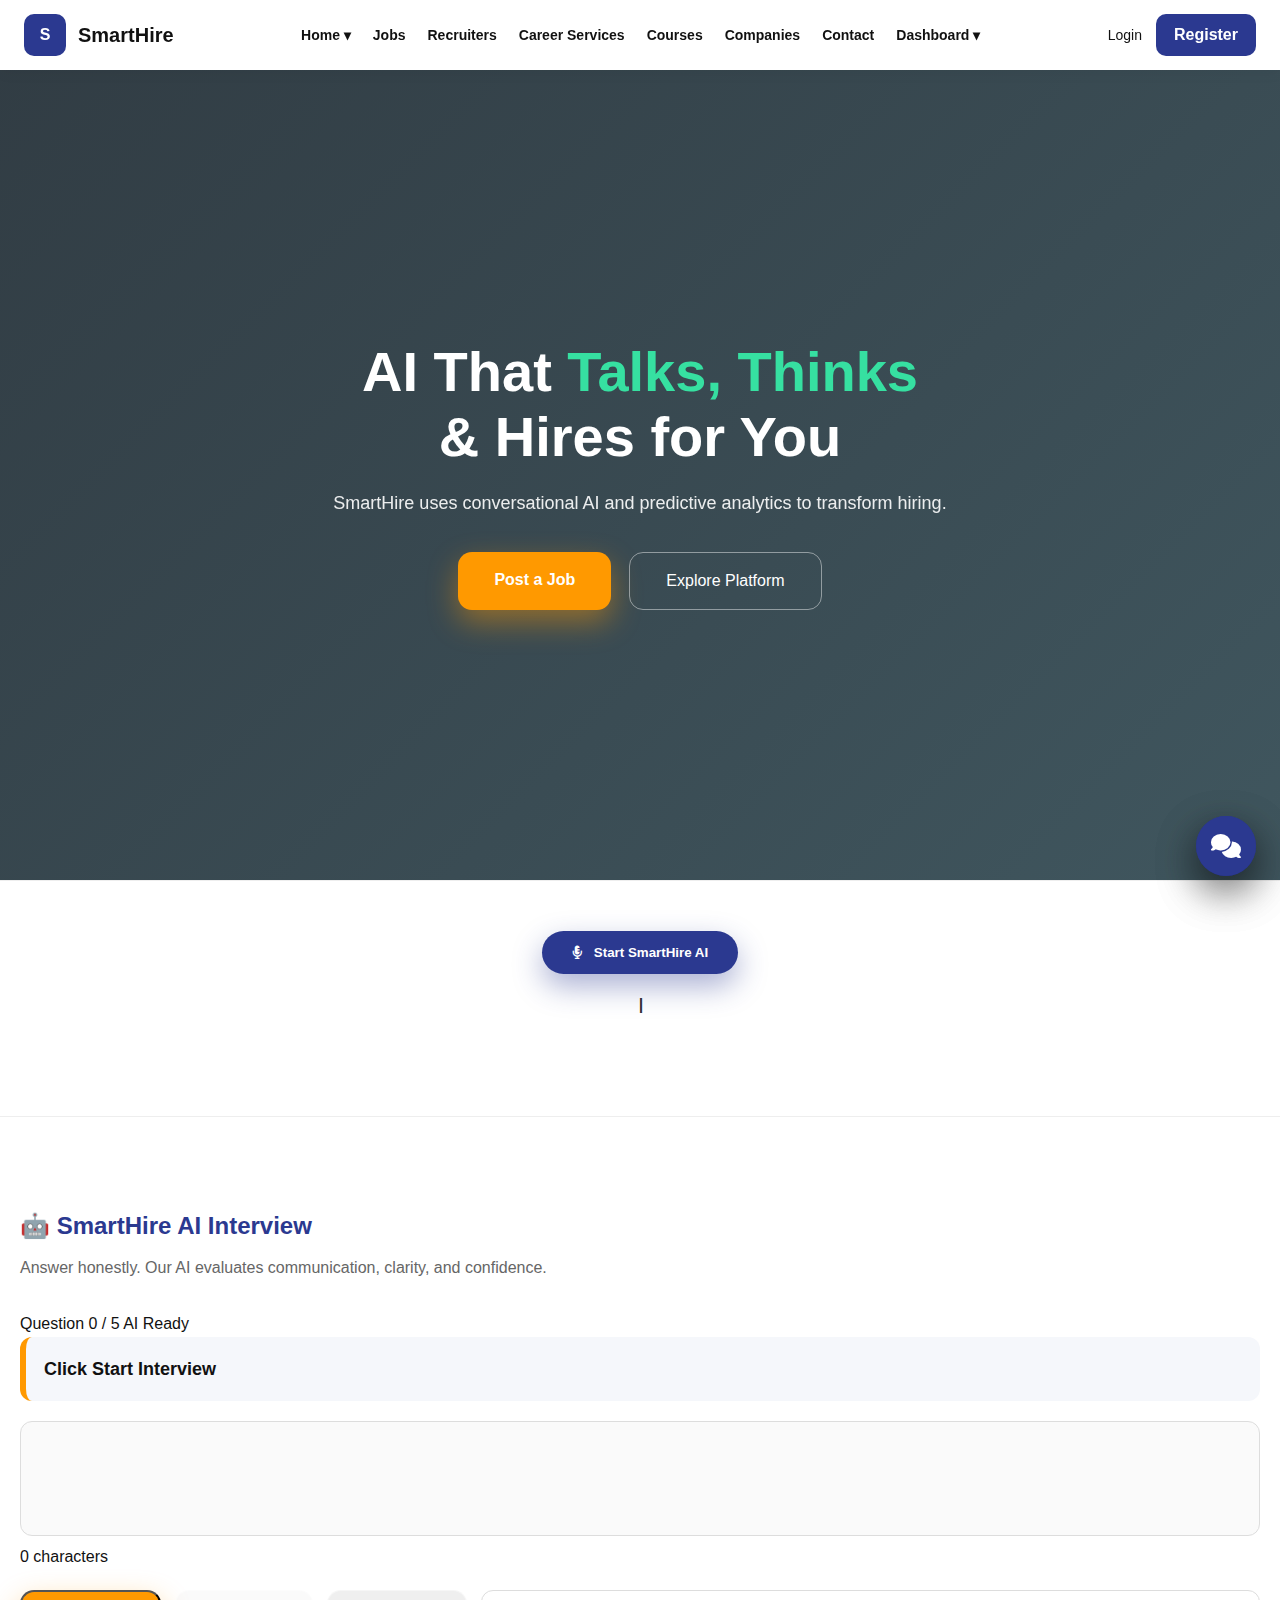
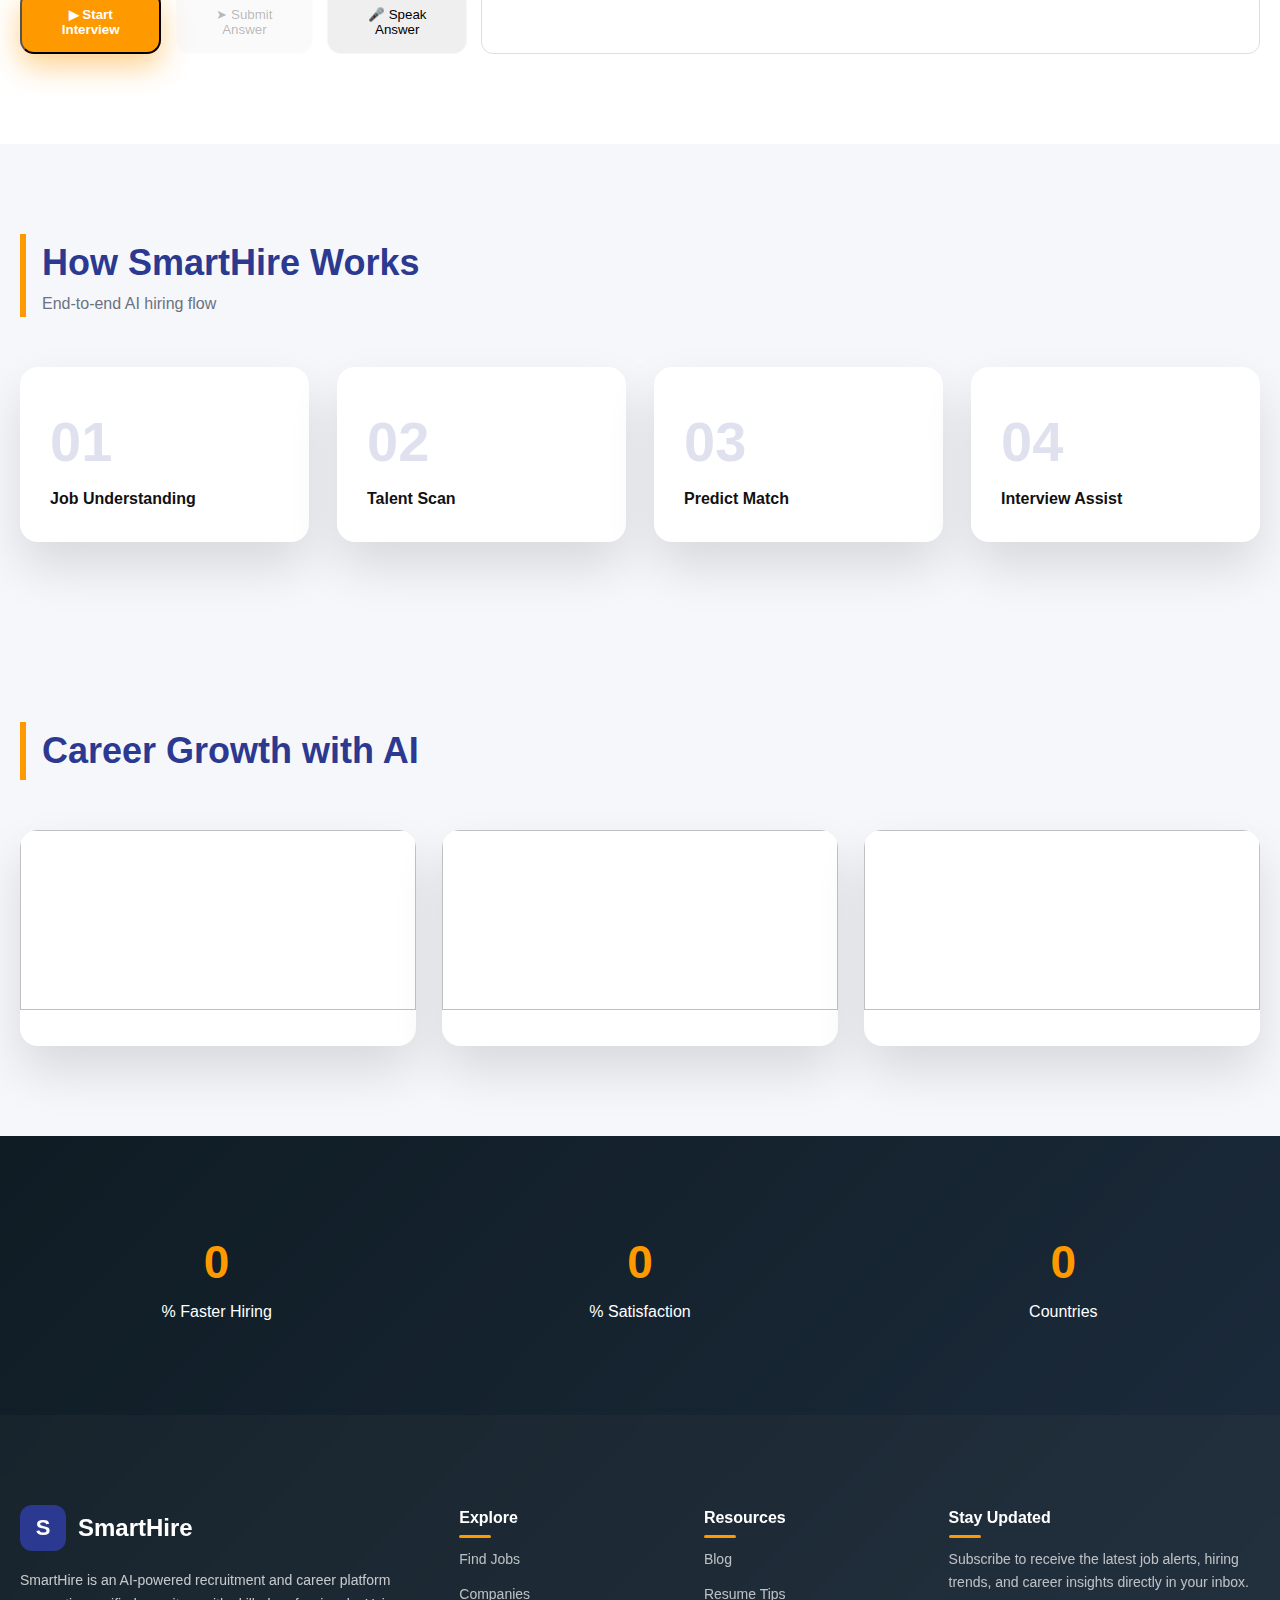
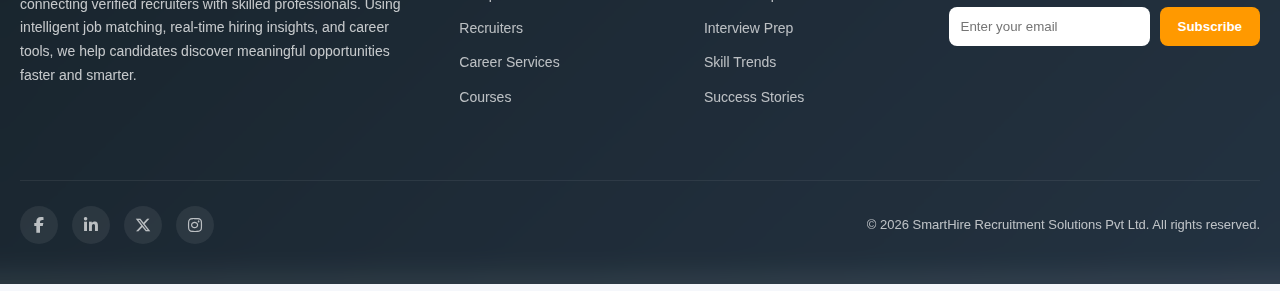
<file: home2.html>
<!DOCTYPE html>
<html lang="en">
<head>
<meta charset="UTF-8">
<title>SmartHire | AI Hiring Platform</title>
<meta name="viewport" content="width=device-width, initial-scale=1.0">

<!-- ICONS -->
<link rel="stylesheet" href="https://cdnjs.cloudflare.com/ajax/libs/font-awesome/6.5.0/css/all.min.css">

<style>
/* =====================================================
   SMART HIRE — FINAL CSS (CLEAN & STABLE)
===================================================== */

/* ================= ROOT ================= */
:root{
  --primary:#2b3990;
  --accent:#ff9900;
  --success:#36e0a1;
  --dark:#0f1c24;
  --dark2:#1b2a3a;
  --light:#f5f7fb;
  --white:#fff;
  --muted:#6b7280;

  --radius:16px;
  --shadow:0 25px 50px rgba(0,0,0,.12);
  --shadow-lg:0 40px 80px rgba(0,0,0,.2);
}

/* ================= RESET ================= */
*,
*::before,
*::after{
  margin:0;
  padding:0;
  box-sizing:border-box;
}

html{scroll-behavior:smooth}

body{
  font-family:Inter,Segoe UI,Arial,sans-serif;
  background:var(--light);
  color:#111;
  line-height:1.6;
  overflow-x:hidden;
}

img,video{max-width:100%;display:block}
a{text-decoration:none;color:inherit}

/* ================= HEADER ================= */
header{
  position:sticky;
  top:0;
  z-index:999;
  background:#fff;
  box-shadow:0 2px 15px rgba(0,0,0,.05);
}

.nav{
  max-width:1400px;
  margin:auto;
  padding:14px 22px;
  display:flex;
  align-items:center;
  justify-content:space-between;
}

.logo{
  display:flex;
  align-items:center;
  gap:12px;
  font-weight:800;
}

.logo span{
  width:42px;
  height:42px;
  background:var(--primary);
  color:#fff;
  border-radius:10px;
  display:flex;
  align-items:center;
  justify-content:center;
}

.menu{
  display:flex;
  gap:22px;
  font-weight:600;
}

.menu a:hover{color:var(--accent)}

.register{
  background:var(--primary);
  color:#fff;
  padding:10px 22px;
  border-radius:12px;
  font-weight:700;
}

/* ================= HERO ================= */
.hero{
  position:relative;
  min-height:90vh;
  display:flex;
  align-items:center;
  justify-content:center;
  text-align:center;
  color:#fff;
  overflow:hidden;
}

.hero video{
  position:absolute;
  inset:0;
  width:100%;
  height:100%;
  object-fit:cover;
  filter:brightness(.55);
}

.hero::after{
  content:"";
  position:absolute;
  inset:0;
  background:linear-gradient(
    135deg,
    rgba(15,28,36,.85),
    rgba(32,58,67,.85)
  );
}

.hero-content{
  position:relative;
  max-width:900px;
  padding:0 20px;
  z-index:2;
  animation:fadeUp 1.2s ease both;
}

.hero h1{
  font-size:56px;
  line-height:1.15;
}

.hero h1 span{color:var(--success)}

.hero p{
  margin:20px auto 0;
  font-size:18px;
  opacity:.9;
  max-width:760px;
}

.hero-actions{
  margin-top:34px;
  display:flex;
  gap:18px;
  justify-content:center;
  flex-wrap:wrap;
}

.btn-primary{
  background:var(--accent);
  color:#fff;
  padding:15px 36px;
  border-radius:14px;
  font-weight:800;
  box-shadow:0 12px 30px rgba(255,153,0,.45);
}

.btn-secondary{
  border:1px solid rgba(255,255,255,.45);
  padding:15px 36px;
  border-radius:14px;
}

/* ================= AI VOICE BAR ================= */
.ai-voice-bar{
  background:#fff;
  padding:50px 20px;
  border-top:1px solid #eee;
  border-bottom:1px solid #eee;
}

.voice-wrap{
  max-width:900px;
  margin:auto;
  text-align:center;
}

.voice-btn{
  background:var(--primary);
  color:#fff;
  padding:14px 30px;
  border-radius:40px;
  border:none;
  font-weight:700;
  cursor:pointer;
  display:inline-flex;
  align-items:center;
  gap:12px;
  box-shadow:0 12px 30px rgba(43,57,144,.4);
}

.voice-text{
  margin-top:18px;
  min-height:32px;
  font-size:16px;
  color:#333;
}

/* ================= SECTION BASE ================= */
section{padding:90px 20px}
.container{max-width:1300px;margin:auto}

.title{
  border-left:6px solid var(--accent);
  padding-left:16px;
  margin-bottom:50px;
}

.title h2{
  font-size:36px;
  color:var(--primary);
}

.title p{color:var(--muted)}

/* ================= WORKFLOW ================= */
.workflow{
  display:grid;
  grid-template-columns:repeat(auto-fit,minmax(260px,1fr));
  gap:28px;
}

.step{
  background:#fff;
  padding:30px;
  border-radius:18px;
  box-shadow:var(--shadow);
  transition:.45s;
}

.step:hover{
  transform:translateY(-10px);
  box-shadow:var(--shadow-lg);
}

.step span{
  font-size:56px;
  font-weight:900;
  color:rgba(43,57,144,.15);
}

/* ================= CAREER ================= */
.career-grid{
  display:grid;
  grid-template-columns:repeat(auto-fit,minmax(260px,1fr));
  gap:26px;
}

.career-block{
  background:#fff;
  border-radius:18px;
  overflow:hidden;
  box-shadow:var(--shadow);
  transition:opacity .6s ease, transform .6s ease;
}

.career-block img{
  width:100%;
  height:180px;
  object-fit:cover;
}

.career-desc{
  padding:18px;
  font-size:14px;
  color:#444;
}

.fade-out{
  opacity:0;
  transform:translateY(12px);
}

.fade-in{
  opacity:1;
  transform:none;
}

/* ================= STATS ================= */
.stats{
  background:linear-gradient(135deg,var(--dark),var(--dark2));
  color:#fff;
}

.stats-grid{
  display:grid;
  grid-template-columns:repeat(auto-fit,minmax(220px,1fr));
  gap:30px;
  text-align:center;
}

.stat h3{
  font-size:46px;
  color:var(--accent);
}

/* ================= CHAT ================= */
.chat-btn{
  position:fixed;
  bottom:24px;
  right:24px;
  width:60px;
  height:60px;
  border-radius:50%;
  background:var(--primary);
  color:#fff;
  display:flex;
  align-items:center;
  justify-content:center;
  font-size:24px;
  cursor:pointer;
  box-shadow:0 15px 40px rgba(0,0,0,.35);
  z-index:999;
}

.chat-panel{
  position:fixed;
  bottom:100px;
  right:24px;
  width:320px;
  background:#fff;
  border-radius:18px;
  box-shadow:var(--shadow);
  display:none;
  flex-direction:column;
}

/* ================= ANIMATION ================= */
@keyframes fadeUp{
  from{opacity:0;transform:translateY(40px)}
  to{opacity:1;transform:none}
}

/* ================= MOBILE ================= */
@media(max-width:900px){
  .menu{display:none}
  .hero h1{font-size:38px}
  section{padding:70px 20px}
}

@media(max-width:480px){
  .hero h1{font-size:30px}
  .btn-primary,.btn-secondary{
    width:100%;
    text-align:center;
  }
}
.cursor{
  display:inline-block;
  margin-left:2px;
  animation:blink 1s infinite;
  font-weight:700;
}

@keyframes blink{
  0%,50%{opacity:1}
  51%,100%{opacity:0}
}
/* ================= WAVEFORM (NO SHAKE FIX) ================= */

.waveform{
  margin-top:14px;
  display:flex;
  justify-content:center;
  gap:6px;
  opacity:0;
  transition:opacity .3s ease;
  height:28px;              /* FIXED HEIGHT */
  align-items:flex-end;     /* LOCK LAYOUT */
}

.waveform span{
  width:4px;
  height:18px;              /* FIXED HEIGHT */
  background:var(--primary);
  border-radius:4px;
  transform-origin:bottom;
  animation:wave 1s infinite ease-in-out;
}

.waveform span:nth-child(2){animation-delay:.1s}
.waveform span:nth-child(3){animation-delay:.2s}
.waveform span:nth-child(4){animation-delay:.3s}
.waveform span:nth-child(5){animation-delay:.4s}

/* GPU SAFE ANIMATION */
@keyframes wave{
  0%,100%{
    transform:scaleY(.4);
    opacity:.5;
  }
  50%{
    transform:scaleY(1.2);
    opacity:1;
  }
}

.waveform.active{
  opacity:1;
}


.bubble{
  max-width:75%;
  padding:10px 14px;
  border-radius:16px;
  font-size:14px;
}

.bubble.ai{
  background:#f1f3ff;
  align-self:flex-start;
}

.bubble.user{
  background:var(--primary);
  color:#fff;
  align-self:flex-end;
}

.chat-panel input{
  border:none;
  border-top:1px solid #eee;
  padding:14px;
  outline:none;
}
/* ================= AI INTERVIEW ================= */
.ai-interview{
  background:#fff;
  padding:90px 20px;
}

.ai-interview h2{
  color:var(--primary);
  margin-bottom:10px;
}

.interview-note{
  color:#666;
  margin-bottom:30px;
}

.question-box{
  background:#f5f7fb;
  border-left:6px solid var(--accent);
  padding:18px;
  border-radius:12px;
  margin-bottom:20px;
  font-size:18px;
}

#userAnswer{
  width:100%;
  padding:14px;
  border-radius:12px;
  border:1px solid #ddd;
  font-size:15px;
  resize:none;
}

.interview-actions{
  margin-top:20px;
  display:flex;
  gap:14px;
}

.score-box{
  margin-top:30px;
  padding:20px;
  border-radius:14px;
  background:#f0fdf4;
  display:none;
}
/* ================= HEADER FIX ================= */

header{
  position:sticky;
  top:0;
  z-index:9999;
  background:#fff;
  box-shadow:0 2px 15px rgba(0,0,0,.05);
}

/* NAV */
.nav{
  max-width:1400px;
  margin:auto;
  padding:14px 24px;
  display:flex;
  align-items:center;
  justify-content:space-between;
}

/* LOGO */
.logo{
  display:flex;
  align-items:center;
  gap:12px;
}
.logo span{
  width:42px;
  height:42px;
  background:#2b3990;
  color:#fff;
  border-radius:10px;
  display:flex;
  align-items:center;
  justify-content:center;
  font-weight:800;
}
.logo h1{
  font-size:20px;
  font-weight:800;
}

/* DESKTOP MENU */
.menu-desktop{
  display:flex;
  align-items:center;
  gap:22px;
  white-space:nowrap;
}

.menu-desktop > a,
.menu-desktop .nav-item > a{
  font-size:14px;
  font-weight:600;
  position:relative;
}

/* DROPDOWN */
.nav-item{
  position:relative;
}

.dropdown-menu{
  position:absolute;
  top:120%;
  left:0;
  background:#fff;
  border-radius:10px;
  min-width:180px;
  box-shadow:0 15px 40px rgba(0,0,0,.15);
  opacity:0;
  visibility:hidden;
  transform:translateY(10px);
  transition:.3s ease;
  display:flex;
  flex-direction:column;
}

.dropdown-menu a{
  padding:10px 16px;
  font-size:14px;
  color:#111;
}

.dropdown-menu a:hover{
  background:#f5f7fb;
}

/* SHOW DROPDOWN */
.nav-item:hover .dropdown-menu{
  opacity:1;
  visibility:visible;
  transform:translateY(0);
}

/* AUTH */
.auth{
  display:flex;
  align-items:center;
  gap:14px;
}

.login{
  font-size:14px;
}

.register{
  background:#2b3990;
  color:#fff;
  padding:8px 18px;
  border-radius:10px;
  font-weight:700;
}

/* HAMBURGER */
.hamburger{
  display:none;
  font-size:26px;
  cursor:pointer;
}
@media(max-width:992px){
  .menu-desktop{
    position:fixed;
    top:70px;
    left:0;
    width:100%;
    background:#fff;
    flex-direction:column;
    padding:20px;
    display:none;
    gap:16px;
    box-shadow:0 20px 50px rgba(0,0,0,.2);
  }

  .menu-desktop.show{
    display:flex;
  }

  .nav-item:hover .dropdown-menu{
    position:static;
    opacity:1;
    visibility:visible;
    transform:none;
    box-shadow:none;
  }

  .hamburger{
    display:block;
  }
}
.hamburger{
  display:none;
  font-size:26px;
  cursor:pointer;
}

.mobile-menu{
  display:none;
  position:absolute;
  top:70px;
  right:0;
  width:100%;
  background:#fff;
  box-shadow:0 10px 30px rgba(0,0,0,.15);
  flex-direction:column;
  z-index:1000;
}

.mobile-menu a{
  padding:14px 20px;
  border-bottom:1px solid #eee;
  font-weight:600;
}

@media(max-width:900px){
  .menu-desktop{ display:none; }
  .hamburger{ display:block; }
}
@media(max-width:480px){

  header{
    padding:10px 14px;
  }

  .hero h1{
    font-size:28px;
    line-height:1.3;
  }

  .hero p{
    font-size:14px;
  }

  .hero-actions{
    flex-direction:column;
    gap:12px;
  }

  .btn-primary,
  .btn-secondary{
    width:100%;
  }

  .interview-actions{
    flex-direction:column;
  }

  textarea{
    font-size:15px;
  }
}

/* =====================================================
   ADVANCED FOOTER
===================================================== */
.footer{
  position:relative;
  background:linear-gradient(135deg,#0f1c24,#1b2a3a);
  color:#fff;
  padding:90px 20px 40px;
  overflow:hidden;
}

/* glass overlay */
.footer-glass{
  position:absolute;
  inset:0;
  background:rgba(255,255,255,.04);
  backdrop-filter:blur(14px);
  pointer-events:none;
}

/* grid */
.footer-grid{
  position:relative;
  display:grid;
  grid-template-columns:2fr 1fr 1fr 1.4fr;
  gap:50px;
  z-index:2;
}

/* brand */
.footer-logo{
  display:flex;
  align-items:center;
  gap:12px;
  margin-bottom:18px;
}
.footer-logo span{
  width:46px;
  height:46px;
  background:var(--primary);
  border-radius:12px;
  display:flex;
  align-items:center;
  justify-content:center;
  font-weight:800;
  font-size:22px;
}
.footer-logo h2{
  font-size:24px;
}
.footer-brand p{
  font-size:14px;
  line-height:1.7;
  opacity:.75;
}

/* columns */
.footer-col h4{
  font-size:16px;
  margin-bottom:18px;
  position:relative;
}
.footer-col h4::after{
  content:"";
  width:32px;
  height:3px;
  background:var(--accent);
  position:absolute;
  bottom:-8px;
  left:0;
  border-radius:2px;
}
.footer-col a{
  display:block;
  font-size:14px;
  margin-bottom:12px;
  opacity:.7;
  transition:.3s;
}
.footer-col a:hover{
  opacity:1;
  color:var(--accent);
  transform:translateX(4px);
}

/* newsletter */
.footer-note{
  font-size:14px;
  opacity:.7;
  margin-bottom:14px;
}
.footer-newsletter{
  display:flex;
  gap:10px;
}
.footer-newsletter input{
  flex:1;
  padding:12px;
  border-radius:8px;
  border:none;
  outline:none;
}
.footer-newsletter button{
  background:var(--accent);
  color:#fff;
  border:none;
  border-radius:8px;
  padding:12px 18px;
  font-weight:700;
  cursor:pointer;
  transition:.3s;
}
.footer-newsletter button:hover{
  background:#e68a00;
}

/* bottom */
.footer-bottom{
  position:relative;
  z-index:2;
  border-top:1px solid rgba(255,255,255,.1);
  margin-top:60px;
  padding-top:25px;
  display:flex;
  flex-wrap:wrap;
  gap:20px;
  align-items:center;
  justify-content:space-between;
  font-size:13px;
  opacity:.7;
}

/* socials */
.socials{
  display:flex;
  gap:14px;
}
.socials a{
  width:38px;
  height:38px;
  border-radius:50%;
  background:rgba(255,255,255,.1);
  display:flex;
  align-items:center;
  justify-content:center;
  color:#fff;
  font-size:16px;
  transition:.3s;
}
.socials a:hover{
  background:var(--accent);
  transform:translateY(-4px);
}

/* responsive */
@media(max-width:900px){
  .footer-grid{
    grid-template-columns:1fr;
    gap:40px;
  }
  .footer-bottom{
    text-align:center;
    justify-content:center;
  }
}

</style>
</head>

<body>

<header>
  <div class="nav">
    <div class="logo">
      <span>S</span>
      <h1>SmartHire</h1>
    </div>

    <div class="menu-desktop">

      <div class="nav-item">
        <a href="#">Home ▾</a>
        <div class="dropdown-menu">
          <a href="index.html">Home 1</a>
          <a href="home2.html">Home 2</a>
        </div>
      </div>

      <a href="jobs.html">Jobs</a>
      <a href="recruiters.html">Recruiters</a>
      <a href="career.html">Career Services</a>
      <a href="courses.html">Courses</a>
      <a href="companies.html">Companies</a>
      <a href="contact.html">Contact</a>

      <div class="nav-item">
        <a href="#">Dashboard ▾</a>
        <div class="dropdown-menu">
          <a href="dashboard/user.html">User Dashboard</a>
          <a href="dashboard/admin.html">Admin Dashboard</a>
        </div>
      </div>

    </div>

    <div class="auth">
      <a href="login.html" class="login">Login</a>
      <a href="register.html" class="register">Register</a>
      <div class="hamburger" onclick="toggleMenu()">☰</div>
    </div>
  </div>
</header>

<!-- HERO -->
<section class="hero">
  <video autoplay muted loop playsinline>
    <source src="https://cdn.coverr.co/videos/coverr-ai-robot-thinking-8298/1080p.mp4">
  </video>
  <div class="hero-content">
    <h1>AI That <span>Talks, Thinks</span><br>& Hires for You</h1>
    <p>SmartHire uses conversational AI and predictive analytics to transform hiring.</p>
    <div class="hero-actions">
      <a class="btn-primary">Post a Job</a>
      <a class="btn-secondary">Explore Platform</a>
    </div>
  </div>
</section>



<!-- AI VOICE -->
<section class="ai-voice-bar">
  <div class="voice-wrap">
    <button id="voiceBtn" class="voice-btn">
      <i class="fa-solid fa-microphone-lines"></i> Start SmartHire AI
    </button>
<p id="voiceText" class="voice-text">
  <span id="typedText"></span><span class="cursor">|</span>
</p>
<div class="waveform" id="waveform">
  <span></span><span></span><span></span><span></span><span></span>
</div>
  </div>
  <div class="chat-btn"><i class="fa-solid fa-comments"></i></div>

<div class="chat-panel">
  <div class="chat-header">SmartHire AI</div>
  <div class="chat-body" id="chatBody"></div>
  <input id="chatInput" placeholder="Ask SmartHire AI..." />
</div>
</section>

<!-- ================= AI INTERVIEW PANEL ================= -->
<section class="ai-interview">
  <div class="container">

    <h2>🤖 SmartHire AI Interview</h2>
    <p class="interview-note">
      Answer honestly. Our AI evaluates communication, clarity, and confidence.
    </p>

    <!-- Progress -->
    <div class="interview-progress">
      <span id="questionCount">Question 0 / 5</span>
      <span id="aiStatus" class="ai-status">AI Ready</span>
    </div>

    <!-- Question -->
    <div class="question-box" aria-live="polite">
      <strong id="aiQuestion">Click Start Interview</strong>
    </div>

    <!-- Answer -->
    <textarea
      id="userAnswer"
      placeholder="Type your answer here..."
      rows="5"
      disabled
      aria-label="Interview answer input">
    </textarea>

    <div class="answer-meta">
      <span id="charCount">0 characters</span>
    </div>

    <!-- Actions -->
    <div class="interview-actions">
      <button
        id="startInterview"
        class="btn-primary"
        aria-label="Start AI Interview">
        ▶ Start Interview
      </button>

      <button
        id="submitAnswer"
        class="btn-secondary"
        disabled
        aria-label="Submit Interview Answer">
        ➤ Submit Answer
      </button>
      <button id="speakAnswer" class="btn-secondary">
  🎤 Speak Answer
</button>
<textarea id="userAnswer"></textarea>
    </div>

    <!-- Score -->
    <div id="scoreBox" class="score-box" aria-live="polite"></div>

  </div>
</section>


<!-- WORKFLOW -->
<section>
  <div class="container">
    <div class="title">
      <h2>How SmartHire Works</h2>
      <p>End-to-end AI hiring flow</p>
    </div>
    <div class="workflow">
      <div class="step"><span>01</span><h4>Job Understanding</h4></div>
      <div class="step"><span>02</span><h4>Talent Scan</h4></div>
      <div class="step"><span>03</span><h4>Predict Match</h4></div>
      <div class="step"><span>04</span><h4>Interview Assist</h4></div>
    </div>
  </div>
</section>

<!-- CAREER -->
<section>
  <div class="container">
    <div class="title"><h2>Career Growth with AI</h2></div>
    <div class="career-grid">
      <div class="career-block"><img><div class="career-desc"></div></div>
      <div class="career-block"><img><div class="career-desc"></div></div>
      <div class="career-block"><img><div class="career-desc"></div></div>
    </div>
  </div>
</section>

<!-- STATS -->
<section class="stats">
  <div class="container">
    <div class="stats-grid">
      <div class="stat"><h3 data-target="72">0</h3><p>% Faster Hiring</p></div>
      <div class="stat"><h3 data-target="98">0</h3><p>% Satisfaction</p></div>
      <div class="stat"><h3 data-target="150">0</h3><p>Countries</p></div>
    </div>
  </div>
</section>

<!-- CHAT -->
<div class="chat-btn" id="chatToggle"><i class="fa-solid fa-comments"></i></div>
<div class="chat-panel" id="chatPanel">
  <div class="chat-header">SmartHire AI</div>
  <div class="chat-body">Hello! Ask me about jobs or hiring.</div>
</div>

<!-- ================= FOOTER ================= -->
<footer class="footer">
  <div class="footer-glass"></div>

  <div class="container footer-grid">

    <!-- BRAND -->
    <div class="footer-brand">
      <div class="footer-logo">
        <span>S</span>
        <h2>SmartHire</h2>
      </div>
      <p>
        SmartHire is an AI-powered recruitment and career platform connecting
        verified recruiters with skilled professionals. Using intelligent
        job matching, real-time hiring insights, and career tools, we help
        candidates discover meaningful opportunities faster and smarter.
      </p>
    </div>

    <!-- QUICK LINKS -->
    <div class="footer-col">
      <h4>Explore</h4>
      <a href="jobs.html">Find Jobs</a>
      <a href="companies.html">Companies</a>
      <a href="recruiters.html">Recruiters</a>
      <a href="career.html">Career Services</a>
      <a href="courses.html">Courses</a>
    </div>

    <!-- RESOURCES -->
    <div class="footer-col">
      <h4>Resources</h4>
      <a href="#">Blog</a>
      <a href="#">Resume Tips</a>
      <a href="#">Interview Prep</a>
      <a href="#">Skill Trends</a>
      <a href="#">Success Stories</a>
    </div>

    <!-- NEWSLETTER -->
    <div class="footer-col">
      <h4>Stay Updated</h4>
      <p class="footer-note">
        Subscribe to receive the latest job alerts, hiring trends,
        and career insights directly in your inbox.
      </p>
      <div class="footer-newsletter">
        <input type="email" placeholder="Enter your email">
        <button>Subscribe</button>
      </div>
    </div>

  </div>

  <!-- SOCIAL + COPYRIGHT -->
  <div class="footer-bottom">
    <div class="socials">
      <a href="#" aria-label="Facebook"><i class="fab fa-facebook-f"></i></a>
      <a href="#" aria-label="LinkedIn"><i class="fab fa-linkedin-in"></i></a>
      <a href="#" aria-label="Twitter"><i class="fab fa-x-twitter"></i></a>
      <a href="#" aria-label="Instagram"><i class="fab fa-instagram"></i></a>
    </div>

    <p>© 2026 SmartHire Recruitment Solutions Pvt Ltd. All rights reserved.</p>
  </div>
</footer>

<script>
/* =====================================================
   SMART HIRE — FINAL JS (FIXED & STABLE)
===================================================== */

document.addEventListener("DOMContentLoaded", () => {

  /* ================= HELPERS ================= */
  const qs  = s => document.querySelector(s);
  const qsa = s => document.querySelectorAll(s);

  /* ================= ELEMENTS ================= */
  const voiceBtn   = qs("#voiceBtn");
  const voiceText  = qs("#voiceText");
  const waveform   = qs(".waveform");

  const chatBtn    = qs(".chat-btn");
  const chatPanel  = qs(".chat-panel");
  const chatBody   = qs("#chatBody");
  const chatInput  = qs("#chatInput");

  const careerBlocks = qsa(".career-block");
  const statsEls = qsa(".stat h3");

  const startBtn   = qs("#startInterview");
  const submitBtn  = qs("#submitAnswer");
  const userAnswer = qs("#userAnswer");
  const aiQuestion = qs("#aiQuestion");
  const scoreBox   = qs("#scoreBox");

  /* ================= SPEAK ================= */
  function speak(text){
    if(!("speechSynthesis" in window)) return;

    speechSynthesis.cancel();
    waveform?.classList.add("active");

    const msg = new SpeechSynthesisUtterance(text);
    msg.lang = "en-US";

    msg.onend = ()=> waveform?.classList.remove("active");
    speechSynthesis.speak(msg);
  }

  /* ================= TYPE EFFECT ================= */
  function typeText(el, text, cb){
    if(!el) return;
    el.textContent = "";
    let i = 0;

    (function t(){
      if(i < text.length){
        el.textContent += text.charAt(i++);
        setTimeout(t, 30);
      } else cb && cb();
    })();
  }

  /* ================= GREETING ================= */
  if(voiceBtn){
    voiceBtn.onclick = ()=>{
      const greet =
        "Welcome to SmartHire. I am your AI hiring assistant.";
      typeText(voiceText, greet, ()=> speak(greet));
    };
  }

  /* ================= CAREER AUTO ================= */
  const careerData = [
    {img:"https://images.unsplash.com/photo-1521737604893-d14cc237f11d?auto=format&fit=crop&w=900",text:"AI resume optimization boosts interviews."},
    {img:"https://images.unsplash.com/photo-1531482615713-2afd69097998?auto=format&fit=crop&w=900",text:"Mock interviews improve confidence."},
    {img:"https://images.unsplash.com/photo-1522071820081-009f0129c71c?auto=format&fit=crop&w=900",text:"Career analytics guide growth."}
  ];

  let cIndex = 0;

  function updateCareer(){
    careerBlocks.forEach((block,i)=>{
      let img  = block.querySelector("img");
      let desc = block.querySelector(".career-desc");

      if(!img){
        img = document.createElement("img");
        block.appendChild(img);
      }
      if(!desc){
        desc = document.createElement("div");
        desc.className = "career-desc";
        block.appendChild(desc);
      }

      const d = careerData[(cIndex+i)%careerData.length];
      img.src = d.img;
      desc.textContent = d.text;
    });
    cIndex++;
  }

  if(careerBlocks.length){
    updateCareer();
    setInterval(updateCareer, 5000);
  }

  /* ================= STATS ================= */
  function animateStats(){
    statsEls.forEach(el=>{
      const target = +el.dataset.target;
      let val = 0;
      const step = target / 60;

      (function run(){
        val += step;
        if(val < target){
          el.textContent = Math.floor(val);
          requestAnimationFrame(run);
        } else {
          el.textContent = target;
        }
      })();
    });
  }

  let statsDone = false;
  window.addEventListener("scroll", ()=>{
    if(statsDone) return;
    const statsSection = qs(".stats");
    if(!statsSection) return;

    if(statsSection.getBoundingClientRect().top < window.innerHeight - 120){
      statsDone = true;
      animateStats();
    }
  });

  /* ================= INTERVIEW ================= */
  const questions = [
    "Tell me about yourself.",
    "What technical skills do you have?",
    "Describe a project you worked on.",
    "How do you solve problems?",
    "Why should we hire you?"
  ];

  let qIndex = 0;
  let answers = [];

  if(startBtn){
    startBtn.onclick = ()=>{
      qIndex = 0;
      answers = [];
      scoreBox.style.display = "none";
      submitBtn.disabled = false;
      userAnswer.value = "";

      typeText(aiQuestion, questions[0], ()=> speak(questions[0]));
    };
  }

  if(submitBtn){
    submitBtn.onclick = ()=>{
      const ans = userAnswer.value.trim();
      if(!ans) return;

      answers.push(ans);
      userAnswer.value = "";
      qIndex++;

      if(qIndex < questions.length){
        typeText(aiQuestion, questions[qIndex], ()=> speak(questions[qIndex]));
      } else {
        submitBtn.disabled = true;
        const score = answers.length * 20;
        scoreBox.style.display = "block";
        scoreBox.innerHTML = `<strong>Score:</strong> ${score}/100`;
        speak("Interview completed. Your score is " + score);
      }
    };
  }

});

window.addEventListener("load", ()=>{
  const ta = document.getElementById("userAnswer");
  if(ta){
    ta.disabled = false;
    ta.readOnly = false;
    ta.style.pointerEvents = "auto";
  }
});
/* ================= INTERVIEW VOICE INPUT ================= */
const speakBtn   = document.getElementById("speakAnswer");
const answerBox  = document.getElementById("userAnswer");

const SpeechRecognition =
  window.SpeechRecognition || window.webkitSpeechRecognition;

let interviewRecognizer = null;

if(SpeechRecognition){
  interviewRecognizer = new SpeechRecognition();
  interviewRecognizer.lang = "en-US";
  interviewRecognizer.interimResults = false;
  interviewRecognizer.maxAlternatives = 1;

  interviewRecognizer.onstart = () => {
    console.log("🎤 Interview mic started");
  };

  interviewRecognizer.onresult = (event) => {
    const transcript = event.results[0][0].transcript;
    answerBox.value = transcript;        //  TEXT APPEARS
    answerBox.focus();

    speak(
      "Answer recorded. You can edit it or submit."
    );
  };

  interviewRecognizer.onerror = (event) => {
    console.error("Mic error:", event.error);
    speak("Microphone error. Please allow mic access.");
  };

  interviewRecognizer.onend = () => {
    console.log("🎤 Mic stopped");
  };
}

/* BUTTON CLICK — REQUIRED USER ACTION */
if(speakBtn && interviewRecognizer){
  speakBtn.addEventListener("click", () => {
    interviewRecognizer.start();
    speak("Please speak your answer now.");
  });
}

function toggleMenu(){
  document.querySelector(".menu-desktop")
    .classList.toggle("show");
}
/* ================= MOBILE SAFE VOICE SYSTEM ================= */

const voiceBtn = document.getElementById("voiceBtn");
const answerBox = document.getElementById("userAnswer");

const SpeechRecognition =
  window.SpeechRecognition || window.webkitSpeechRecognition;

let recognizer;
let listening = false;

/*  SAFE SPEAK FUNCTION */
function speak(text){
  if(!("speechSynthesis" in window)) return;

  const msg = new SpeechSynthesisUtterance(text);
  msg.lang = "en-US";
  msg.rate = 1;
  msg.pitch = 1;

  // REQUIRED FOR MOBILE
  window.speechSynthesis.cancel();
  window.speechSynthesis.speak(msg);
}

/*  MIC SETUP */
if(SpeechRecognition){
  recognizer = new SpeechRecognition();
  recognizer.lang = "en-US";
  recognizer.continuous = false;
  recognizer.interimResults = false;

  recognizer.onresult = e => {
    const text = e.results[0][0].transcript;
    answerBox.value = text;

    recognizer.stop();   // STOP MIC FIRST

    //  DELAY THEN SPEAK (CRITICAL)
    setTimeout(() => {
      speak("Answer recorded. You can submit now.");
    }, 300);

    listening = false;
  };

  recognizer.onerror = () => {
    listening = false;
    speak("I could not hear you clearly.");
  };
}

/*  USER CLICK (MANDATORY) */
voiceBtn.addEventListener("click", async () => {

  //  Mic permission
  try{
    await navigator.mediaDevices.getUserMedia({ audio:true });
  }catch{
    alert("Please allow microphone access");
    return;
  }

  if(!recognizer){
    alert("Voice not supported on this browser");
    return;
  }

  if(!listening){
    listening = true;

    //  UNLOCK AUDIO (MOBILE FIX)
    speak("Listening now");

    setTimeout(() => {
      recognizer.start();
    }, 400);
  }
});
function toggleMenu(){
  const menu = document.getElementById("mobileMenu");
  menu.style.display = menu.style.display === "flex" ? "none" : "flex";
}

</script>

</body>
</html>
</file>
